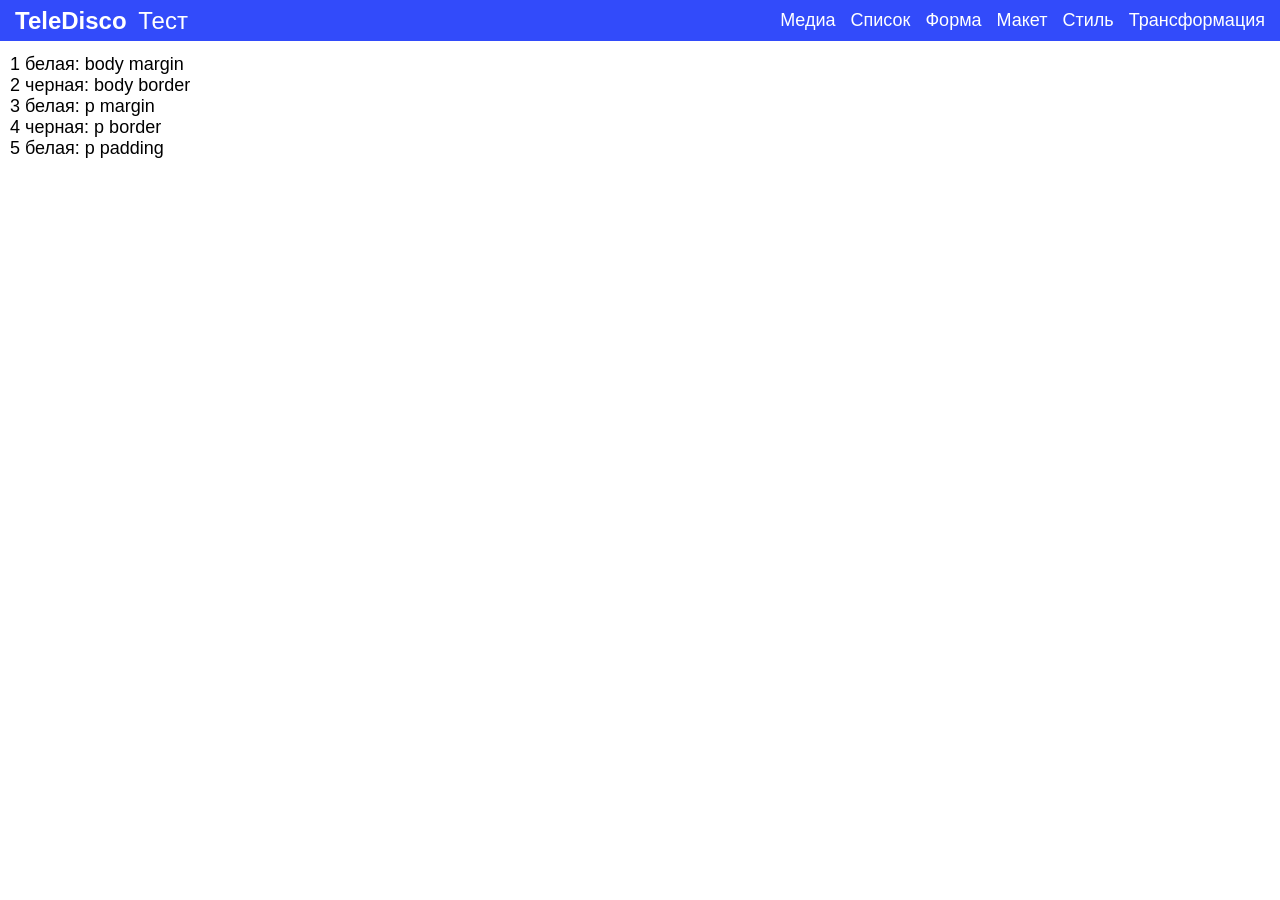
<file: index.html>
<html>
    <head>
      <!-- Заголовок страницы -->
      <title>TeleDisco</title>
    <!-- Тестирование другого масштаба на телефоне -->
    <meta name="viewport" content="width=device-width, initial-scale=1.0, maximum-scale=1.0, user-scalable=0">
      <!-- Подключение внешнего CSS -->
      <link rel="stylesheet" href="style.css">
    </head>
    <body>
      <!-- Шапка страницы-->
      <header>
        <p><a href="https://github.com/bbqquuiieedd/website"><b>TeleDisco</b></a> Тест</p>
        <!-- Набор ссылок -->
        <nav>
          <a href="media.html">Медиа</a>
          <a href="list.html">Список</a>
          <a href="form.html">Форма</a>
          <a href="layout.html">Макет</a>
          <a href="style.html">Стиль</a>
          <a href="transform.html">Трансформация</a>
        </nav>
      </header>
      <main>
        <p>1 белая: body margin<br>
           2 черная: body border<br>
           3 белая: p margin<br>
           4 черная: p border<br>
           5 белая: p padding<br>
        </p>
      </main>
    </body>
</html>
</file>
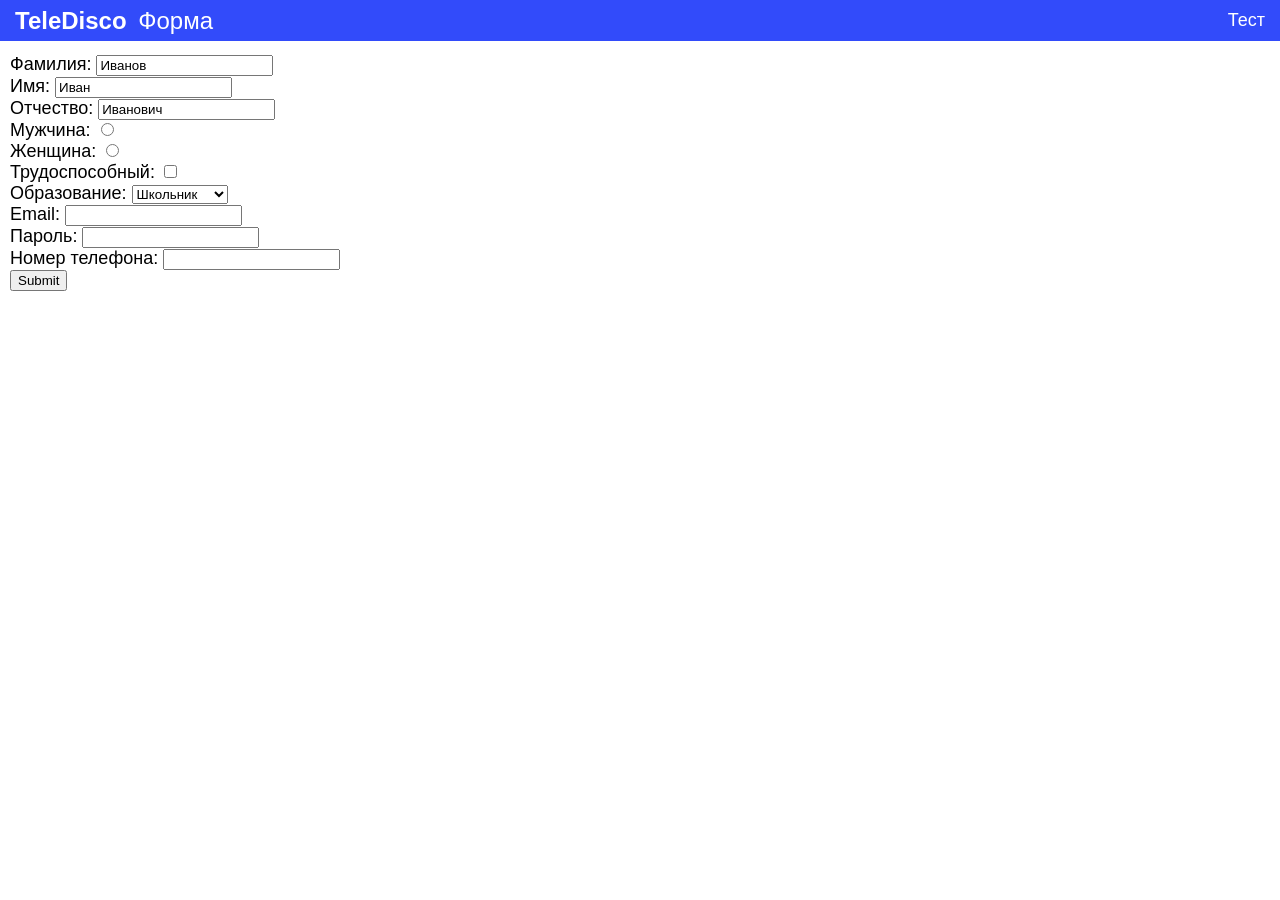
<file: form.html>
<html>
  <head>
    <!-- Заголовок страницы -->
    <title>TeleDisco</title>
    <!-- Подключение внешнего CSS -->
    <link rel="stylesheet" href="style.css">
  </head>
  <body>
    <!-- Шапка страницы -->
    <header>
      <p><a href="https://github.com/bbqquuiieedd/website"><b>TeleDisco</b></a> Форма</p>
      <nav>
        <a href="index.html">Тест</a>
      </nav>
    </header>
    <main>
      <form>
        <label for="text2">Фамилия:</label>
        <input type="text" id="text2"  name="Фамилия" value="Иванов"><br>
        <label for="text1">Имя:</label>
        <input type="text" id="text1" name="Имя" value="Иван"><br>
        <label for="text3">Отчество:</label>
        <input type="text" id="text3"  name="Отчество" value="Иванович"><br>
        <label for="radio1">Мужчина:</label>
        <input type="radio" id="radio1" name="Пол" value="Мужчина"><br>
        <label for="radio2">Женщина:</label>
        <input type="radio" id="radio2" name="Пол" value="Женщина"><br>
        <label for="checkbox1">Трудоспособный:</label>
        <input type="checkbox" id="checkbox1" name="Трудоспособный"><br>
        <label for="select1">Образование:</label>
        <select name="Образование" id="select1">
          <option value="Студент">Студент</option>
          <option value="Школьник" selected>Школьник</option>
          <option value="Детсадовец">Детсадовец</option>
        </select><br>
        <label for="email">Email:</label>
        <input type="email" id="email" name="Email"><br>
        <label for="pass">Пароль:</label>
        <input type="password" id="pass" name="Пароль"><br>
        <label for="phone">Номер телефона:</label>
        <input type="tel" id="phone" name="Номер телефона"><br>
        <input type="submit">
      </form>
    </main>
  </body>
</html>
</file>
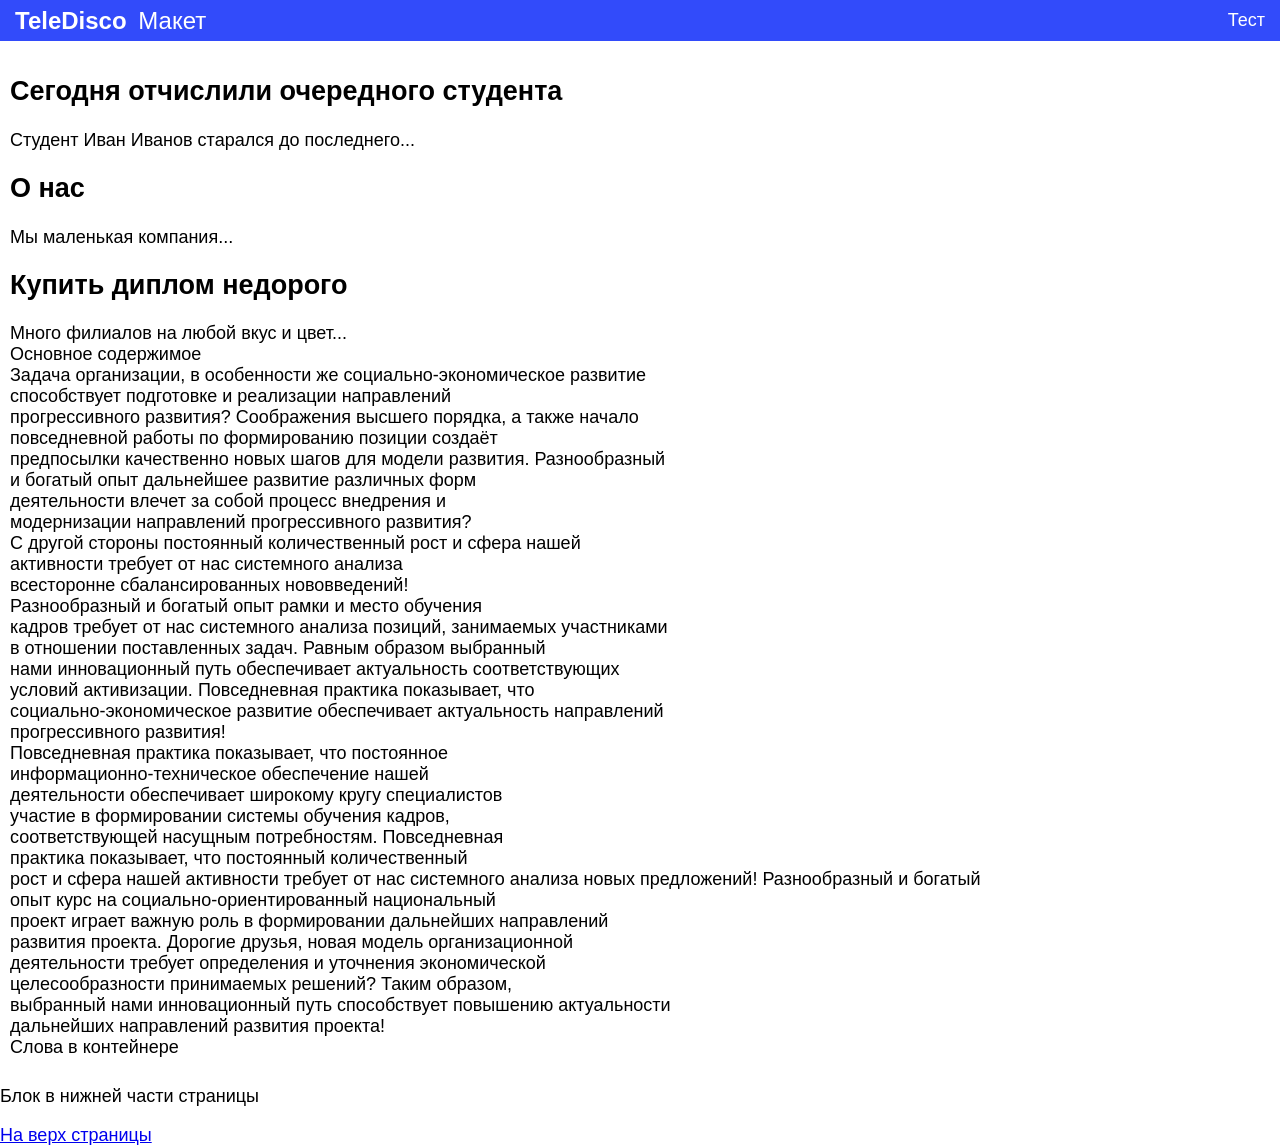
<file: layout.html>
<html>
  <head>
    <!-- Заголовок страницы -->
    <title>TeleDisco</title>
    <!-- Тестирование другого масштаба на телефоне -->
    <meta name="viewport" content="width=device-width, initial-scale=1.0, maximum-scale=1.0, user-scalable=0">
    <!-- Подключение внешнего CSS -->
    <link rel="stylesheet" href="style.css">
  </head>
  <body>
    <!-- Шапка страницы -->
    <header>
      <p><a href="https://github.com/bbqquuiieedd/website"><b>TeleDisco</b></a> Макет</p>
        <!-- Набор ссылок -->
        <nav>
          <a href="index.html">Тест</a>
        </nav>
    </header>
    <main>
      <!-- article для новостей или блогов -->
      <!-- Пример: Содержимое блога -->
      <article>
        <h2>Сегодня отчислили очередного студента</h2>
        <p>Студент Иван Иванов старался до последнего...</p>
      </article>
      <!-- section можно использовать для разделения каждой главы, новости и т.д. -->
      <!-- Пример: Биография автора поста -->
      <section>
        <h2>О нас</h2>
        <p>Мы маленькая компания...</p>
      </section>
      <!-- aside используется для вторичного, дополнительного или как-то связанного контента -->
      <!-- Пример: Связанные посты -->
      <aside>
        <h2>Купить диплом недорого</h2>
        <p>Много филиалов на любой вкус и цвет...</p>
      </aside>
      <p>Основное содержимое</p>
      <p>Задача организации, в особенности же социально-экономическое развитие <br>
        способствует подготовке и реализации направлений <br>
        прогрессивного развития? Соображения высшего порядка, а также начало <br>
        повседневной работы по формированию позиции создаёт <br>
        предпосылки качественно новых шагов для модели развития. Разнообразный <br>
        и богатый опыт дальнейшее развитие различных форм <br>
        деятельности влечет за собой процесс внедрения и <br>
        модернизации направлений прогрессивного развития?</p>
      <p>С другой стороны постоянный количественный рост и сфера нашей <br>
        активности требует от нас системного анализа <br>
        всесторонне сбалансированных нововведений!</p>
      <p>Разнообразный и богатый опыт рамки и место обучения <br>
        кадров требует от нас системного анализа позиций, занимаемых участниками <br>
        в отношении поставленных задач. Равным образом выбранный <br>
        нами инновационный путь обеспечивает актуальность соответствующих <br>
        условий активизации. Повседневная практика показывает, что <br>
        социально-экономическое развитие обеспечивает актуальность направлений <br>
        прогрессивного развития!</p>
      <p>Повседневная практика показывает, что постоянное <br>
        информационно-техническое обеспечение нашей <br> 
        деятельности обеспечивает широкому кругу специалистов <br>
        участие в формировании системы обучения кадров,<br> 
        соответствующей насущным потребностям. Повседневная <br>
        практика показывает, что постоянный количественный <br>
        рост и сфера нашей активности требует от нас системного 
        анализа новых предложений! Разнообразный и богатый <br>
        опыт курс на социально-ориентированный национальный <br>
        проект играет важную роль в формировании дальнейших направлений <br>
        развития проекта. Дорогие друзья, новая модель организационной <br>
        деятельности требует определения и уточнения экономической <br>
        целесообразности принимаемых решений? Таким образом, <br>
        выбранный нами инновационный путь способствует повышению актуальности <br>
        дальнейших направлений развития проекта!</p>
      <div>
        <p>Слова в контейнере</p>
      </div>
    </main>
    <footer>
      <p>Блок в нижней части страницы</p>
      <a href="#top">На верх страницы</a>
    </footer>
  </body>
</html>
</file>
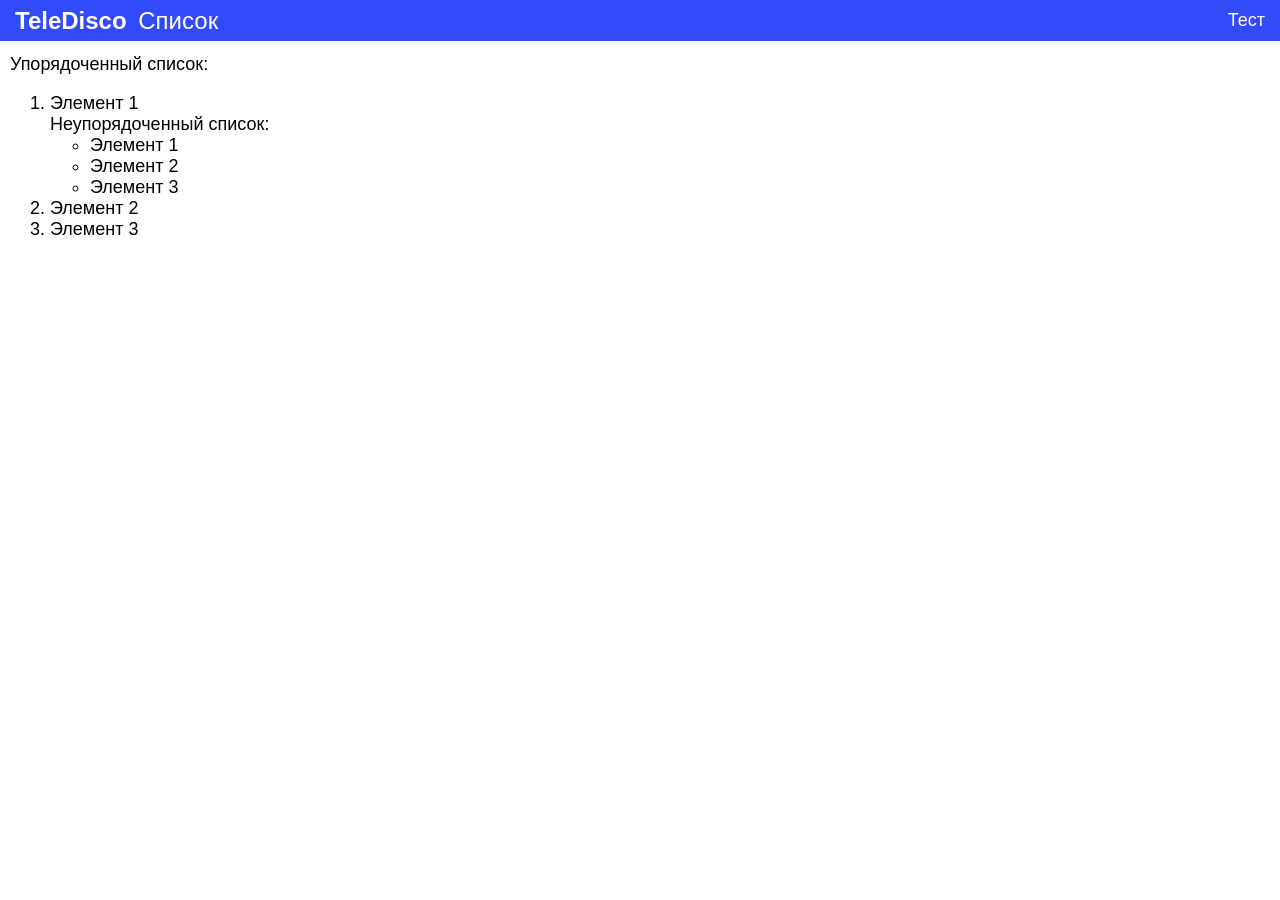
<file: list.html>
<html>
  <head>
    <!-- Заголовок страницы -->
    <title>TeleDisco</title>
    <!-- Подключение внешнего CSS -->
    <link rel="stylesheet" href="style.css">
  </head>
  <body>
    <!-- Шапка страницы -->
    <header>
      <p><a href="https://github.com/bbqquuiieedd/website"><b>TeleDisco</b></a> Список</p>
      <!-- Набор ссылок -->
      <nav>
        <a href="index.html">Тест</a>
      </nav>
    </header>
    <main>
      <p>Упорядоченный список:</p>
      <ol>
        <li>Элемент 1</li>
          <p>Неупорядоченный список:</p>
          <ul>
      	  <li>Элемент 1</li>
      	  <li>Элемент 2</li>
      	  <li>Элемент 3</li>
          </ul>
        <li>Элемент 2</li>
        <li>Элемент 3</li>
      </ol>
    </main>
  </body>
</html>
</file>
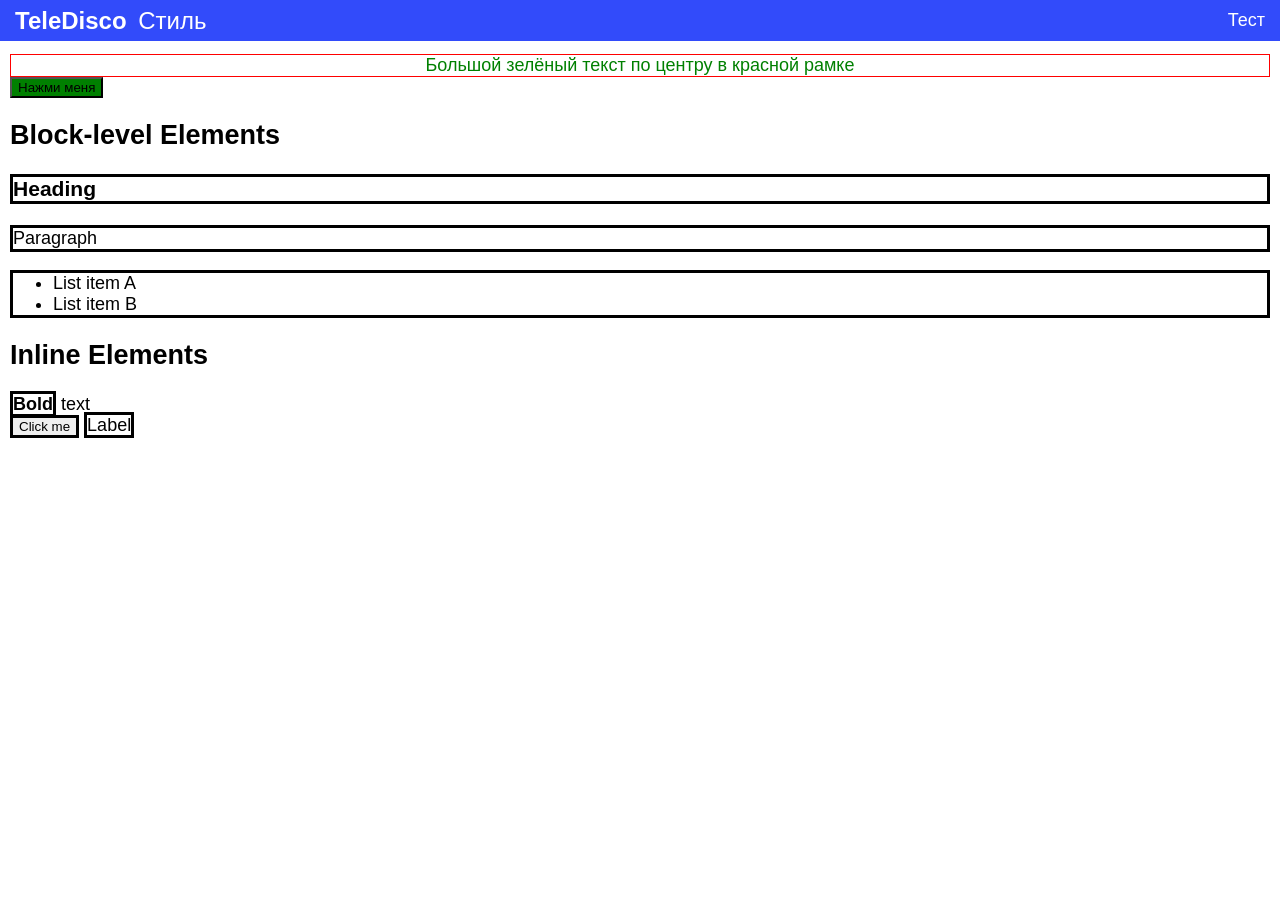
<file: style.html>
<html>
  <head>
    <!-- Заголовок страницы -->
    <title>TeleDisco</title>
    <!-- Подключение внешнего CSS -->
    <link rel="stylesheet" href="style.css">
  </head>
  <body>
    <!-- Шапка страницы -->
    <header>
      <p><a href="https://github.com/bbqquuiieedd/website"><b>TeleDisco</b></a> Стиль</p>
      <!-- Набор ссылок -->
      <nav>
        <a href="index.html">Тест</a>
      </nav>
    </header>
    <main>
      <p style="color:green; text-align:center; font-size: large; border: 1px solid red">Большой зелёный текст по центру в красной рамке</p>
      <button style="background-color:green">Нажми меня</button>
      <h2>Block-level Elements</h2>
      <!-- Начинается с новой строки -->
      <h3 style="border:solid">Heading</h3>
      <p style="border:solid">Paragraph</p>
      <ul style="border:solid">
         <li>List item A</li>
         <li>List item B</li>
      </ul>
      <h2>Inline Elements</h2>
      <!-- Не начинается с новой строки -->
      <p><b style="border:solid">Bold</b> text</p>
      <button style="border:solid">Click me</button>
      <label style="border:solid">Label</label>
    </main>
  </body>
</html>
</file>
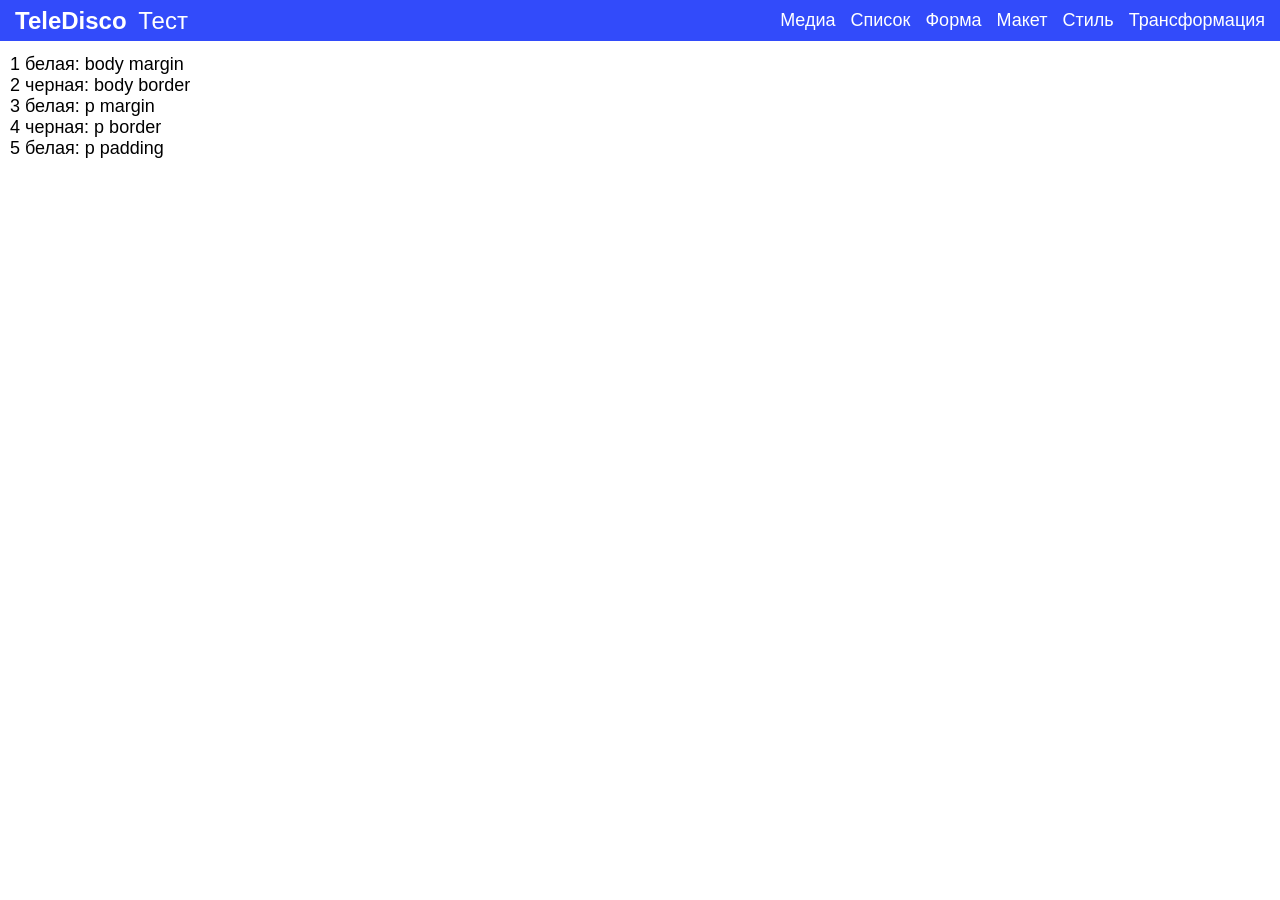
<file: test.html>
<html>
    <head>
      <!-- Заголовок страницы -->
      <title>TeleDisco</title>
      <!-- Подключение внешнего CSS -->
      <link rel="stylesheet" href="style.css">
    </head>
    <body>
      <!-- Шапка страницы-->
      <header>
        <p><a href="https://github.com/bbqquuiieedd/website"><b>TeleDisco</b></a> Тест</p>
        <!-- Набор ссылок -->
        <nav>
          <a href="media.html">Медиа</a>
          <a href="list.html">Список</a>
          <a href="form.html">Форма</a>
          <a href="layout.html">Макет</a>
          <a href="style.html">Стиль</a>
          <a href="transform.html">Трансформация</a>
        </nav>
      </header>
      <main>
        <p>1 белая: body margin<br>
           2 черная: body border<br>
           3 белая: p margin<br>
           4 черная: p border<br>
           5 белая: p padding<br>
        </p>
      </main>
    </body>
</html>
</file>
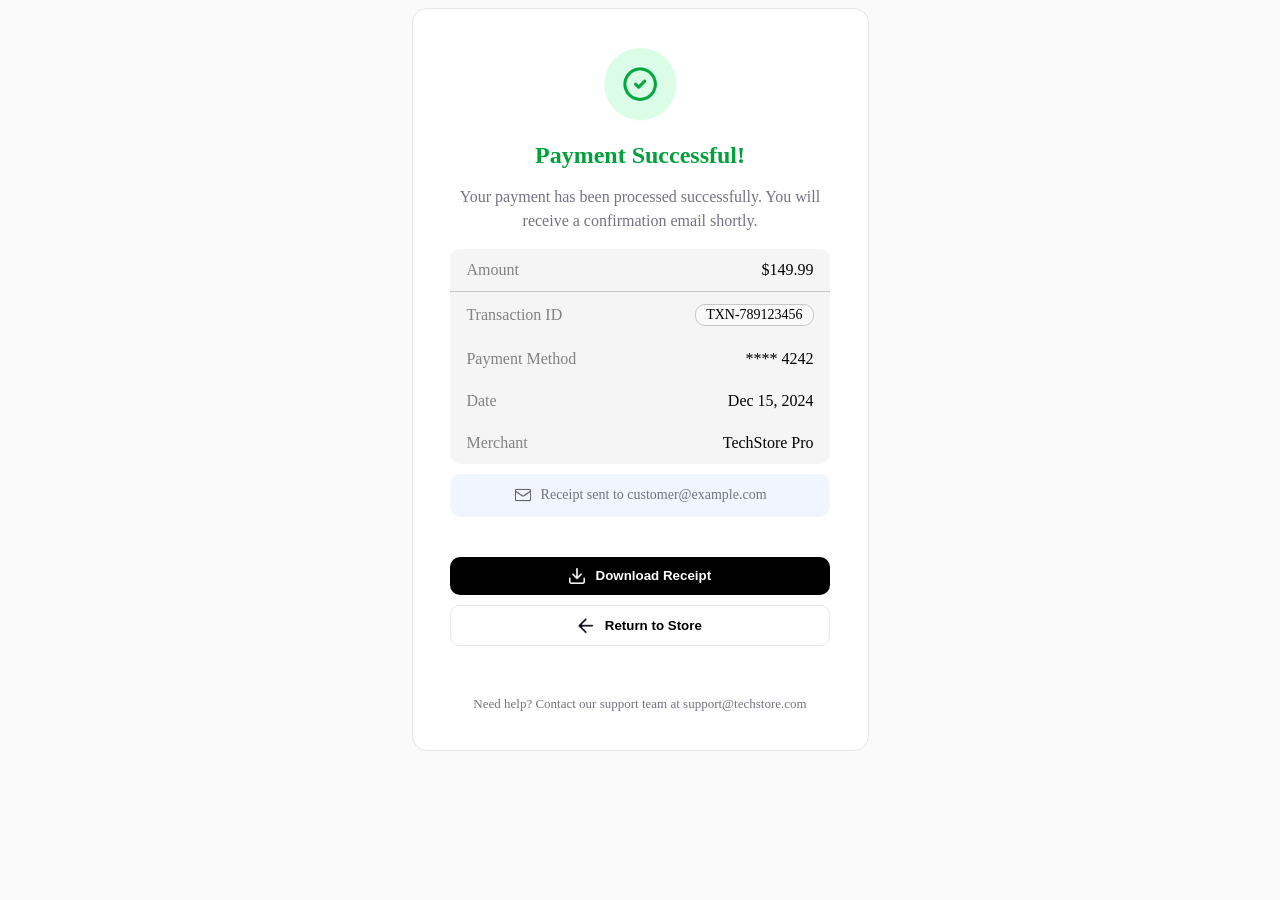
<file: transform.html>
<html>
  <head>
    <!-- Заголовок страницы -->
    <title>Оплата</title>
    <!-- Подключение внешнего CSS -->
    <link rel="stylesheet" href="transform.css">
  </head>
  <body style="background-color: rgb(250, 250, 250)">
    <div id="container">
      <img class="payment-success" src="Media/success.png">
      <h2 class="payment-success">Payment Successful!</h2>
      <p class="payment-success">Your payment has been processed successfully. You will receive a confirmation email shortly.</p>
      
      <table id="payment-details">
        <tr>
          <th class="label">Amount</th>
          <th class="value">$149.99</th>
        </tr>
        <tr>
          <td class="label">Transaction ID</td>
          <td class="value">
            <div class="badge-container">TXN-789123456</div>
          </td>
        </tr>
        <tr>
          <td class="label">Payment Method</td>
          <td class="value">**** 4242</td>
        </tr>
        <tr>
          <td class="label">Date</td>
          <td class="value">Dec 15, 2024</td>
        </tr>
        <tr>
          <td class="label">Merchant</td>
          <td class="value">TechStore Pro</td>
        </tr>
      </table>
      
      <p id="receipt">
        <img src="Media/email.png">
        Receipt sent to customer@example.com
      </p>
      
      <button id="button-download" class="buttons" onclick="alert('Receipt has been downloaded')">
        <img src="Media/download.png">
        Download Receipt
      </button>
      <form action="test.html">
        <button id="button-return" class="buttons">
        <img src="Media/return.png">
        Return to Store
      </button>
      </form>
      
      <p id="contact-info">Need help? Contact our support team at support@techstore.com</p>
    </div>
  </body>
</html>
</file>
<file: style.css>
/* Для всего */
* {
    /* Без этой настройки когда ширина header 100%, учитывая паддинги значения суммируются и появляется полоса прокрутки */
    box-sizing: border-box;
}

body {
    /* Внешний отступ */
    margin: 0px;
    /* Шрифт */
    font-family: 'Segoe UI', Tahoma, Geneva, Verdana, sans-serif;
    /* Размер шрифта */
    font-size: large;
}

header {
    /* Внутренний отступ */
    padding: 10px;
    /* Ширина */
    width: 100%;
    /* Позиция*/
    position: fixed;
    /* Цвет заднего фона */
    background-color: rgb(50, 75, 250);
    /* Цвет */
    color: white;
    /* Отображение */
    /* Навигационные ссылки на одной строке с блочным текстом */
    display: flex;
    /* Выравнивание по вертикали*/
    align-items: center;
    /* выравнивание по горизонтали */
    justify-content: right;
}

header p {
    /* Позиция */
    position: absolute;
    left: 10px;
    /* Размер шрифта */
    font-size: x-large;
}

header a {
    /* Внутренние отступы */
    padding: 0px 5px;
    /* Цвет */
    color: white;
    /* Декорации текста */
    text-decoration: none;
}

main {
    /* Внутренний отступ */
    padding: 54px 10px 10px 10px;
}

main p {
    /* Внешний отступ */
    margin: 0px;
}

table {
    /* Расстояние между ячейками (избавляемся от двойной границы) */
    border-collapse: collapse;
}
</file>
<file: transform.css>
#container {
  /* Ширина контейнера */
  width: 30%;
  /* Позиционарование контейнера по центру */
  margin: auto;
  /* Границы контейнера */
  border: solid 1px rgb(230, 230, 230);
  /* Радиус закругления границы */
  border-radius: 15px;
  /* Цвет фона контейнера */
  background-color: rgb(255, 255, 255);
  /* Позиционирование текста по центру */
  text-align: center;
  /* Выбор семейства шрифтов */
  font-family: "Segoe UI";
  /* Отступы */
  padding: 3%;
  /* Цвет абзаца */
  color: rgb(115, 115, 130);
}

#container:active {
    /* Переход */
    transform: translate(5px, 5px) scale(0.5) rotate(50deg);
    /* отправная точка перехода? */
    transform-origin: top left;
}

#payment-details {
  /* Ширина */
  width: 100%;
  /* Закругление границы */
  border-radius: 10px;
  /* Цвет заднего фона */
  background-color: rgb(245, 245, 245);
  /* Настройка отступов */
  padding: 5%;
  /* Убирает двойные границы */
  border-collapse: collapse; 
}

#payment-details th,
#payment-details td {
  /* Внутренний отступ */
  padding: 12px 16px;
}

#payment-details th {
  /* Добавляем нижнюю границу для заголовка таблицы как разделитель */
  border-bottom: 1px solid rgb(200, 200, 200);
}

/* Убираем лишние margin и padding-top у td */
#payment-details td {
  /* Внешний отступ снизу */
  margin-bottom: 0;
  /* Внутренний отступ сверху */
  padding-top: 12px;
  /* Внутренний отступ снизу */
  padding-bottom: 12px;
}

img.payment-success {
  /* Ширина изображения 20%*/
  width: 75px;
}

h2.payment-success {
  /* Цвет заголовка 2 уровня */
  color: rgb(0, 160, 60);
  /* Отступ снизу заголовка */
  margin-bottom: 0px;
  /* Убираем жирный шрифт */
  font-weight: 600;
}

p.payment-success {
  /* Межстрочный интервал */
  line-height: 150%;
}

#receipt {
  /* Радиус закругления границы */
  border-radius: 10px;
  /* Цвет фона абзаца */
  background-color: rgb(240, 245, 255);
  /* Отступы */
  padding: 3%;
  /* Для выравнивания */
  display: flex;
  /* Выравнивание по вертикали */
  align-items: center;
  /* Выравнивание по горизонтали */
  justify-content: center;
  /* Размер шрифта */
  font-size: 14px;
  /* Отступ сверху */
  margin-top: 10px;
  /* Отступ снизу */
  margin-bottom: 40px;
}

#receipt img {
  /* Ширина изображения внутри абзаца */
  width: 20px;
  /* Отступ справа */
  margin-right: 2%;
}

.badge-container {
  /* Делаем элемент строчно-блочным, чтобы он облегал текст */
  display: inline-flex;
  /* Отступы для текста */
  padding: 2px 10px; 
  /* Цвет фона */
  background-color: rgb(250, 250, 250);
  /* Цвет границы */
  border: 1px solid rgb(200, 200, 200);
  /* Закругление границы*/
  border-radius: 10px;
  /* Размер шрифта */
  font-size: 14px;  
  /* Жирность шрифта */
  font-weight: 500;   
}

.label {
  /* Позиционирование текста по левому краю */
  text-align: left;
  /* Цвет подписей */
  color: rgb(130, 130, 130);
  /* Убираем жирный шрифт */
  font-weight: normal;
}

.value {
  /* Позиционирование текста по правому краю */
  text-align: right;
  /* Убираем жирный шрифт */
  font-weight: normal;
}

#button-download {
  /* Цвет фона кнопки */
  background-color: black;
  /* Цвет текста кнопки */
  color: white;
  /* Убираем границу кнопки */
  border: none;
}

#button-download:hover {
  /* Цвет фона кнопки при наведении курсора */
  background-color: rgb(30, 30, 45);
}

#button-return {
  /* Цвет фона кнопки */
  background-color: white;
  /* Цвет текста кнопки */
  color: black;
  /* Убираем границу кнопки */
  border: 1px solid rgb(230, 230, 230);
}

#button-return:hover {
  /* Цвет фона кнопки при наведении курсора*/
  background-color: rgb(235, 235, 235);
}

.buttons {
  /* Расположение кнопок на всю ширину окна */
  width: 100%;
  /* Отступ снизу */
  margin-bottom: 10px;
  /* Радиус закругления границы */
  border-radius: 10px;
  /* Отступы */
  padding: 3%;
  /* Для выравнивания */
  display: flex;
  /* Выравнивание по вертикали */
  align-items: center;
  /* Выравнивание по горизонтали */
  justify-content: center;
  /* Убираем жирный шрифт */
  font-weight: 600;
}

.buttons img {
  /* Ширина фотографий в кнопках */
  width: 16px;
  /* Отступ справа фотографий */
  margin-right: 3%;
}

#contact-info {
  /* Внешний отступ сверху */
  margin-top: 50px;
  /* Внешний отступ снизу */
  margin-bottom: 0px;
  /* Размер шрифта */
  font-size: 13px;
}
</file>
